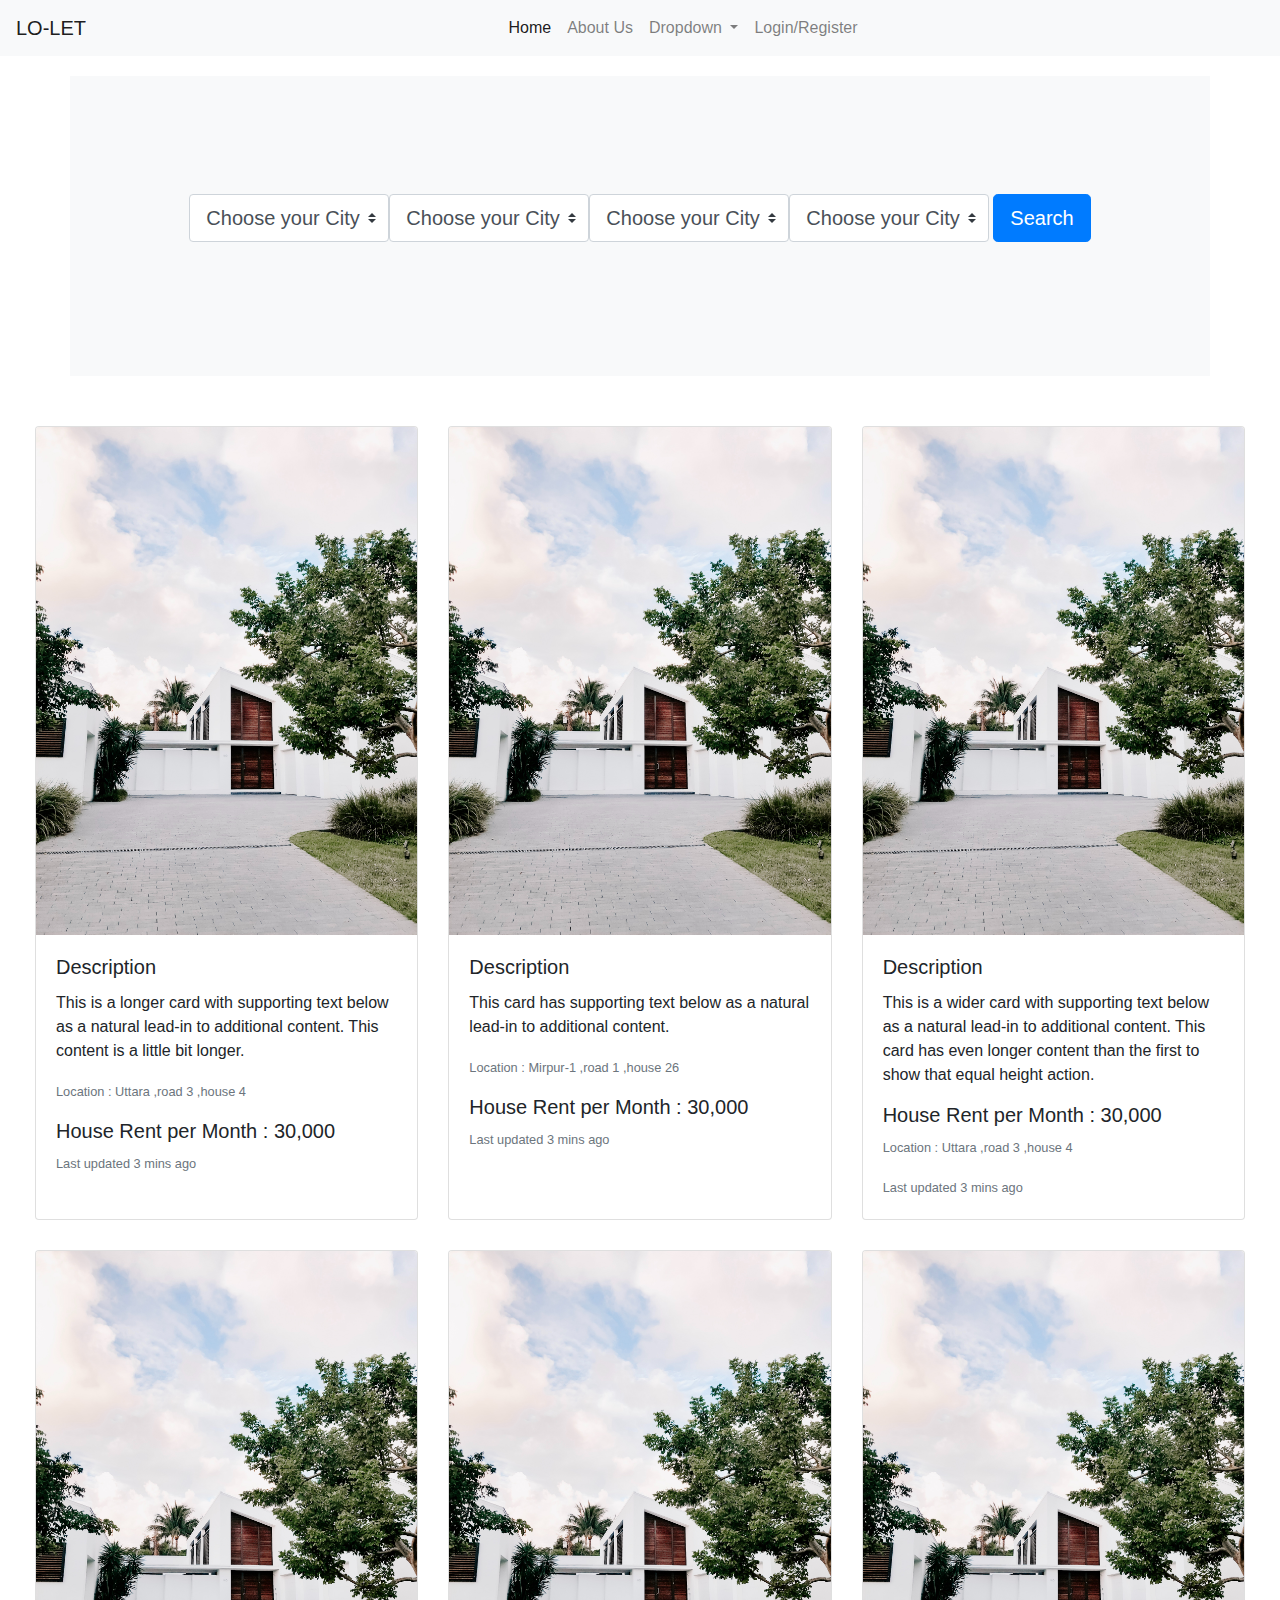
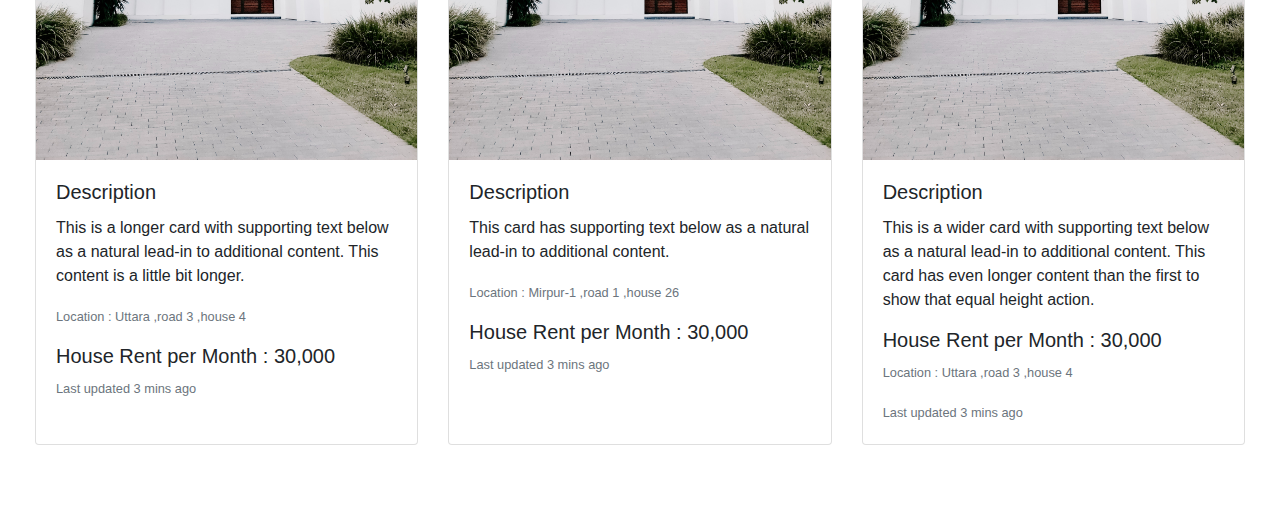
<file: index.html>
<!DOCTYPE html>
<html lang="en">
<head>
    <meta charset="UTF-8">
    <meta http-equiv="X-UA-Compatible" content="IE=edge">
    <meta name="viewport" content="width=device-width, initial-scale=1.0">
    <title>To-Let.Find Your Own House</title>
    <link rel="stylesheet" href="https://stackpath.bootstrapcdn.com/bootstrap/4.4.1/css/bootstrap.min.css" integrity="sha384-Vkoo8x4CGsO3+Hhxv8T/Q5PaXtkKtu6ug5TOeNV6gBiFeWPGFN9MuhOf23Q9Ifjh" crossorigin="anonymous">
    <link rel="stylesheet" href="style.css">
</head>
<body>
    <nav class="navbar navbar-expand-lg navbar-light bg-light ">
        <a class="navbar-brand" href="#">LO-LET</a>
        <button class="navbar-toggler" type="button" data-toggle="collapse" data-target="#navbarSupportedContent" aria-controls="navbarSupportedContent" aria-expanded="false" aria-label="Toggle navigation">
          <span class="navbar-toggler-icon"></span>
        </button>
      
        <div class="collapse navbar-collapse justify-content-center " id="navbarSupportedContent">
          <ul class="navbar-nav justify-content-center  ">
            <li class="nav-item active">
              <a class="nav-link" href="index.html">Home <span class="sr-only">(current)</span></a>
            </li>
            <li class="nav-item">
              <a class="nav-link" href="#">About Us</a>
            </li>
            <li class="nav-item dropdown">
              <a class="nav-link dropdown-toggle" href="#" id="navbarDropdown" role="button" data-toggle="dropdown" aria-haspopup="true" aria-expanded="false">
                Dropdown
              </a>
              <div class="dropdown-menu" aria-labelledby="navbarDropdown">
                <a class="dropdown-item" href="#">Action</a>
                <a class="dropdown-item" href="#">Another action</a>
                <div class="dropdown-divider"></div>
                <a class="dropdown-item" href="#">Something else here</a>
              </div>
            </li>
            <li class="nav-item">
                <a class="nav-link" href="./pages/login.html">Login/Register</a>
              </li>
           
          </ul>
          
        </div>
      </nav>

      <main>
          <section class=" searchSection container bg-light ">
                <form class="form-inline search-from my-2 my-lg-0 justify-content-center">
                    <select  class="custom-select custom-select-lg mb-3" searchable="Search  here..">
                        <option value="" disabled selected>Choose your City</option>
                        <option value="1">USA</option>
                        <option value="2">Germany</option>
                        <option value="3">France</option>
                        <option value="3">Poland</option>
                        <option value="3">Japan</option>
                      </select>
                    
                      <select  class="custom-select custom-select-lg mb-3" searchable="Search  here..">
                        <option value="" disabled selected>Choose your City</option>
                        <option value="1">USA</option>
                        <option value="2">Germany</option>
                        <option value="3">France</option>
                        <option value="3">Poland</option>
                        <option value="3">Japan</option>
                      </select>

                      <select  class="custom-select custom-select-lg mb-3" searchable="Search  here..">
                        <option value="" disabled selected>Choose your City</option>
                        <option value="1">USA</option>
                        <option value="2">Germany</option>
                        <option value="3">France</option>
                        <option value="3">Poland</option>
                        <option value="3">Japan</option>
                      </select>


                      <select  class="custom-select custom-select-lg mb-3" searchable="Search  here..">
                        <option value="" disabled selected>Choose your City</option>
                        <option value="1">USA</option>
                        <option value="2">Germany</option>
                        <option value="3">France</option>
                        <option value="3">Poland</option>
                        <option value="3">Japan</option>
                      </select>
                    
                    <button class="btn btn-primary btn-lg buttonSearch" type="submit">Search</button>
                </form>
          </section>

          <section class="cart-section">
              <div class="row">
                <div class="card-deck">
                    <div class="card">
                      <img src="images/image3.jpg" class="card-img-top" alt="...">
                      <div class="card-body">
                        <h5 class="card-title">Description</h5>
                        <p class="card-text">This is a longer card with supporting text below as a natural lead-in to additional content. This content is a little bit longer.</p>
                        <p class="card-text"><small class="text-muted">Location : Uttara ,road 3 ,house 4</small></p>
                        <h5>House Rent per Month : 30,000</h5>
                        <p class="card-text"><small class="text-muted">Last updated 3 mins ago</small></p>
                      </div>
                    </div>
                    <div class="card">
                      <img src="images/image3.jpg" class="card-img-top" alt="...">
                      <div class="card-body">
                        <h5 class="card-title">Description</h5>
                        <p class="card-text">This card has supporting text below as a natural lead-in to additional content.</p>
                        <p class="card-text"><small class="text-muted">Location : Mirpur-1 ,road 1 ,house 26</small></p>
                        <h5>House Rent per Month : 30,000</h5>
                        <p class="card-text"><small class="text-muted">Last updated 3 mins ago</small></p>
                      </div>
                    </div>
                    <div class="card">
                      <img src="images/image3.jpg" class="card-img-top" alt="...">
                      <div class="card-body">
                        <h5 class="card-title">Description</h5>
                        <p class="card-text">This is a wider card with supporting text below as a natural lead-in to additional content. This card has even longer content than the first to show that equal height action.</p>
                        <h5>House Rent per Month : 30,000</h5>
                        <p class="card-text"><small class="text-muted">Location : Uttara ,road 3 ,house 4</small></p>
                        <p class="card-text"><small class="text-muted">Last updated 3 mins ago</small></p>
                      </div>
                    </div>
                  </div>
                  </div>
              </div>

              <div class="row">
                <div class="card-deck">
                    <div class="card">
                      <img src="images/image3.jpg" class="card-img-top" alt="...">
                      <div class="card-body">
                        <h5 class="card-title">Description</h5>
                        <p class="card-text">This is a longer card with supporting text below as a natural lead-in to additional content. This content is a little bit longer.</p>
                        <p class="card-text"><small class="text-muted">Location : Uttara ,road 3 ,house 4</small></p>
                        <h5>House Rent per Month : 30,000</h5>
                        <p class="card-text"><small class="text-muted">Last updated 3 mins ago</small></p>
                      </div>
                    </div>
                    <div class="card">
                      <img src="images/image3.jpg" class="card-img-top" alt="...">
                      <div class="card-body">
                        <h5 class="card-title">Description</h5>
                        <p class="card-text">This card has supporting text below as a natural lead-in to additional content.</p>
                        <p class="card-text"><small class="text-muted">Location : Mirpur-1 ,road 1 ,house 26</small></p>
                        <h5>House Rent per Month : 30,000</h5>
                        <p class="card-text"><small class="text-muted">Last updated 3 mins ago</small></p>
                      </div>
                    </div>
                    <div class="card">
                      <img src="images/image3.jpg" class="card-img-top" alt="...">
                      <div class="card-body">
                        <h5 class="card-title">Description</h5>
                        <p class="card-text">This is a wider card with supporting text below as a natural lead-in to additional content. This card has even longer content than the first to show that equal height action.</p>
                        <h5>House Rent per Month : 30,000</h5>
                        <p class="card-text"><small class="text-muted">Location : Uttara ,road 3 ,house 4</small></p>
                        <p class="card-text"><small class="text-muted">Last updated 3 mins ago</small></p>
                      </div>
                    </div>
                  </div>
                  </div>
              </div>
          </section>
      </main>


      <!-- ?Bootstrap js  -->
      <script src="https://code.jquery.com/jquery-3.4.1.slim.min.js" integrity="sha384-J6qa4849blE2+poT4WnyKhv5vZF5SrPo0iEjwBvKU7imGFAV0wwj1yYfoRSJoZ+n"    crossorigin="anonymous"></script>
        <script src="https://cdn.jsdelivr.net/npm/popper.js@1.16.0/dist/umd/popper.min.js" integrity="sha384-Q6E9RHvbIyZFJoft+2mJbHaEWldlvI9IOYy5n3zV9zzTtmI3UksdQRVvoxMfooAo" crossorigin="anonymous"></script>
        <script src="https://stackpath.bootstrapcdn.com/bootstrap/4.4.1/js/bootstrap.min.js" integrity="sha384-wfSDF2E50Y2D1uUdj0O3uMBJnjuUD4Ih7YwaYd1iqfktj0Uod8GCExl3Og8ifwB6" crossorigin="anonymous"></script>
</body>
</html>
</file>
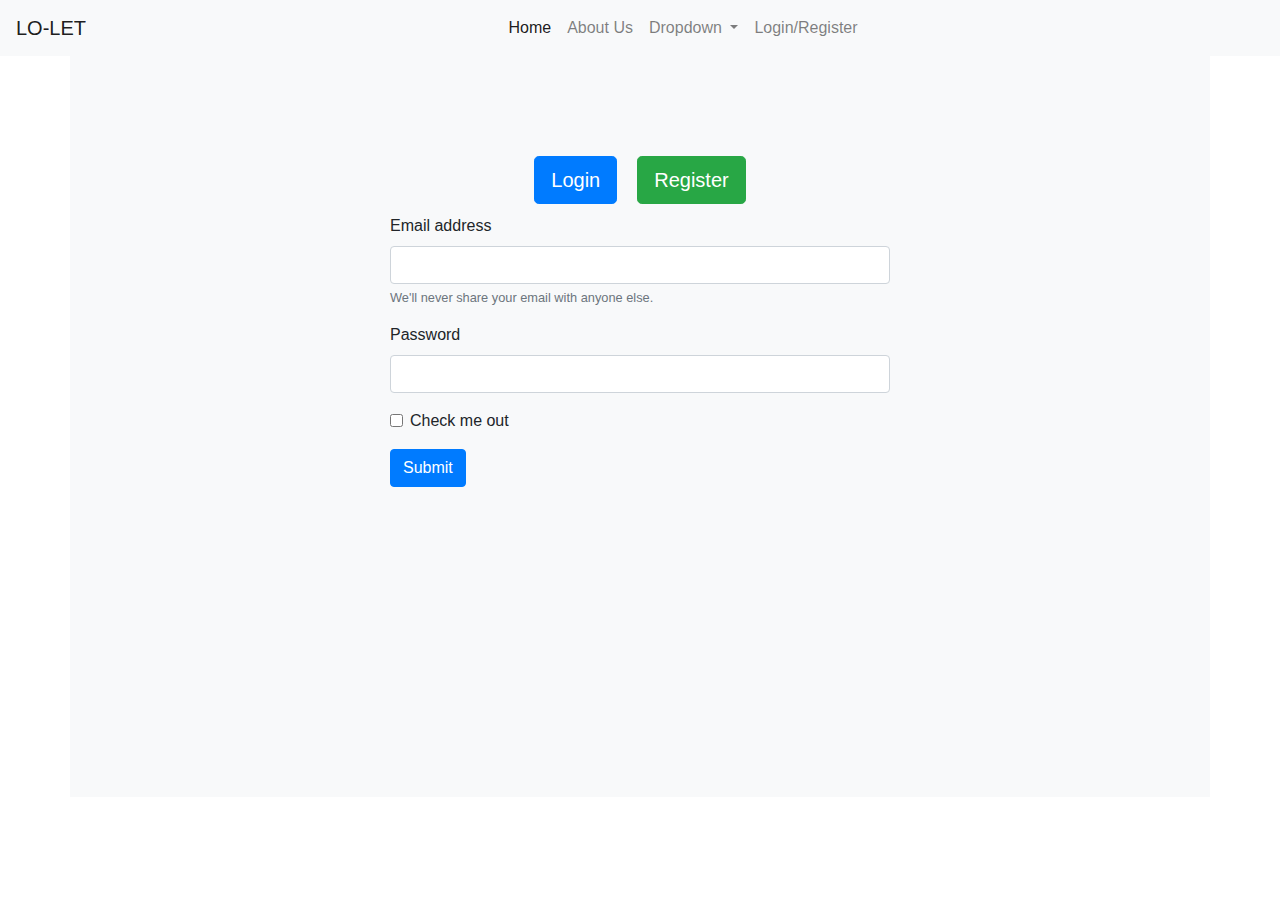
<file: pages/login.html>
<!DOCTYPE html>
<html lang="en">
<head>
    <meta charset="UTF-8">
    <meta http-equiv="X-UA-Compatible" content="IE=edge">
    <meta name="viewport" content="width=device-width, initial-scale=1.0">
    <title>To-Let.Find Your Own House</title>
    <link rel="stylesheet" href="https://stackpath.bootstrapcdn.com/bootstrap/4.4.1/css/bootstrap.min.css" integrity="sha384-Vkoo8x4CGsO3+Hhxv8T/Q5PaXtkKtu6ug5TOeNV6gBiFeWPGFN9MuhOf23Q9Ifjh" crossorigin="anonymous">
    <link rel="stylesheet" href="../loginRegister.css">
</head>
<body>
    <nav class="navbar navbar-expand-lg navbar-light bg-light ">
        <a class="navbar-brand" href="#">LO-LET</a>
        <button class="navbar-toggler" type="button" data-toggle="collapse" data-target="#navbarSupportedContent" aria-controls="navbarSupportedContent" aria-expanded="false" aria-label="Toggle navigation">
          <span class="navbar-toggler-icon"></span>
        </button>
      
        <div class="collapse navbar-collapse justify-content-center " id="navbarSupportedContent">
          <ul class="navbar-nav justify-content-center  ">
            <li class="nav-item active">
              <a class="nav-link" href="../index.html">Home <span class="sr-only">(current)</span></a>
            </li>
            <li class="nav-item">
              <a class="nav-link" href="#">About Us</a>
            </li>
            <li class="nav-item dropdown">
              <a class="nav-link dropdown-toggle" href="#" id="navbarDropdown" role="button" data-toggle="dropdown" aria-haspopup="true" aria-expanded="false">
                Dropdown
              </a>
              <div class="dropdown-menu" aria-labelledby="navbarDropdown">
                <a class="dropdown-item" href="#">Action</a>
                <a class="dropdown-item" href="#">Another action</a>
                <div class="dropdown-divider"></div>
                <a class="dropdown-item" href="#">Something else here</a>
              </div>
            </li>
            <li class="nav-item">
                <a class="nav-link" href="/pages/login.html">Login/Register</a>
              </li>
           
          </ul>
          
        </div>
      </nav>
      <section>
          <div class="loginSection container bg-light justify-content-center">
              <div class="btnContainer">
                <button id="loginButton" class="btn btn-primary btn-lg">Login</button><button id="RegistrationButton" class="btn btn-success btn-lg">Register</button>
              </div>
                <div class="login ">
                    <form id="login">
                        <div class="form-group">
                          <label for="exampleInputEmail1">Email address</label>
                          <input type="email" class="form-control" id="exampleInputEmail1" aria-describedby="emailHelp">
                          <small id="emailHelp" class="form-text text-muted">We'll never share your email with anyone else.</small>
                        </div>
                        <div class="form-group">
                          <label for="exampleInputPassword1">Password</label>
                          <input type="password" class="form-control" id="exampleInputPassword1">
                        </div>
                        <div class="form-group form-check">
                          <input type="checkbox" class="form-check-input" id="exampleCheck1">
                          <label class="form-check-label" for="exampleCheck1">Check me out</label>
                        </div>
                        <button type="submit" class="btn btn-primary">Submit</button>
                      </form>
                </div>

                <div class="login ">
                    <form id="register">
                        <div class="form-group">
                          <label for="exampleFormControlInput1">Email address</label>
                          <input type="email" class="form-control" id="exampleFormControlInput1" placeholder="name@example.com">
                        </div>
                        <div class="form-group">
                          <label for="exampleFormControlSelect1">Example select</label>
                          <select class="form-control" id="exampleFormControlSelect1">
                            <option>1</option>
                            <option>2</option>
                            <option>3</option>
                            <option>4</option>
                            <option>5</option>
                          </select>
                        </div>
                        <div class="form-group">
                          <label for="exampleFormControlSelect2">Example multiple select</label>
                          <select multiple class="form-control" id="exampleFormControlSelect2">
                            <option>1</option>
                            <option>2</option>
                            <option>3</option>
                            <option>4</option>
                            <option>5</option>
                          </select>
                        </div>
                        <div class="form-group">
                          <label for="exampleFormControlTextarea1">Example textarea</label>
                          <textarea class="form-control" id="exampleFormControlTextarea1" rows="3"></textarea>
                        </div>
                        <button type="submit" class="btn btn-primary">Submit</button>
                      </form>
                </div>
          </div>
      </section>

      


      <!-- ?Bootstrap js  -->
      <script src="../login.js"></script>
      <script src="https://code.jquery.com/jquery-3.4.1.slim.min.js" integrity="sha384-J6qa4849blE2+poT4WnyKhv5vZF5SrPo0iEjwBvKU7imGFAV0wwj1yYfoRSJoZ+n"    crossorigin="anonymous"></script>
        <script src="https://cdn.jsdelivr.net/npm/popper.js@1.16.0/dist/umd/popper.min.js" integrity="sha384-Q6E9RHvbIyZFJoft+2mJbHaEWldlvI9IOYy5n3zV9zzTtmI3UksdQRVvoxMfooAo" crossorigin="anonymous"></script>
        <script src="https://stackpath.bootstrapcdn.com/bootstrap/4.4.1/js/bootstrap.min.js" integrity="sha384-wfSDF2E50Y2D1uUdj0O3uMBJnjuUD4Ih7YwaYd1iqfktj0Uod8GCExl3Og8ifwB6" crossorigin="anonymous"></script>
</body>
</html>
</file>
<file: style.css>
.search-from{
   height: 300px;
   vertical-align: middle;
}
 .buttonSearch {
        margin-bottom: 17px;
        margin-left: 4px;
 }
 .searchSection{
     margin-top: 20px;
 }
 .cart-images{
     width: 100%;
     height: 100%;
 }
 .cart-section{
     padding: 50px;
 }
 .row{
     margin-bottom: 30px;
 }
</file>
<file: loginRegister.css>
.login {
    width: 700px;
    margin: auto;
    padding: 10px 100px 100px 100px;
}
.loginSection{
    padding: 100px;
}
.btnContainer{
    text-align: center;
}
#loginButton{
    margin-right: 20px;
}
#register{
    display: none;
}
</file>
